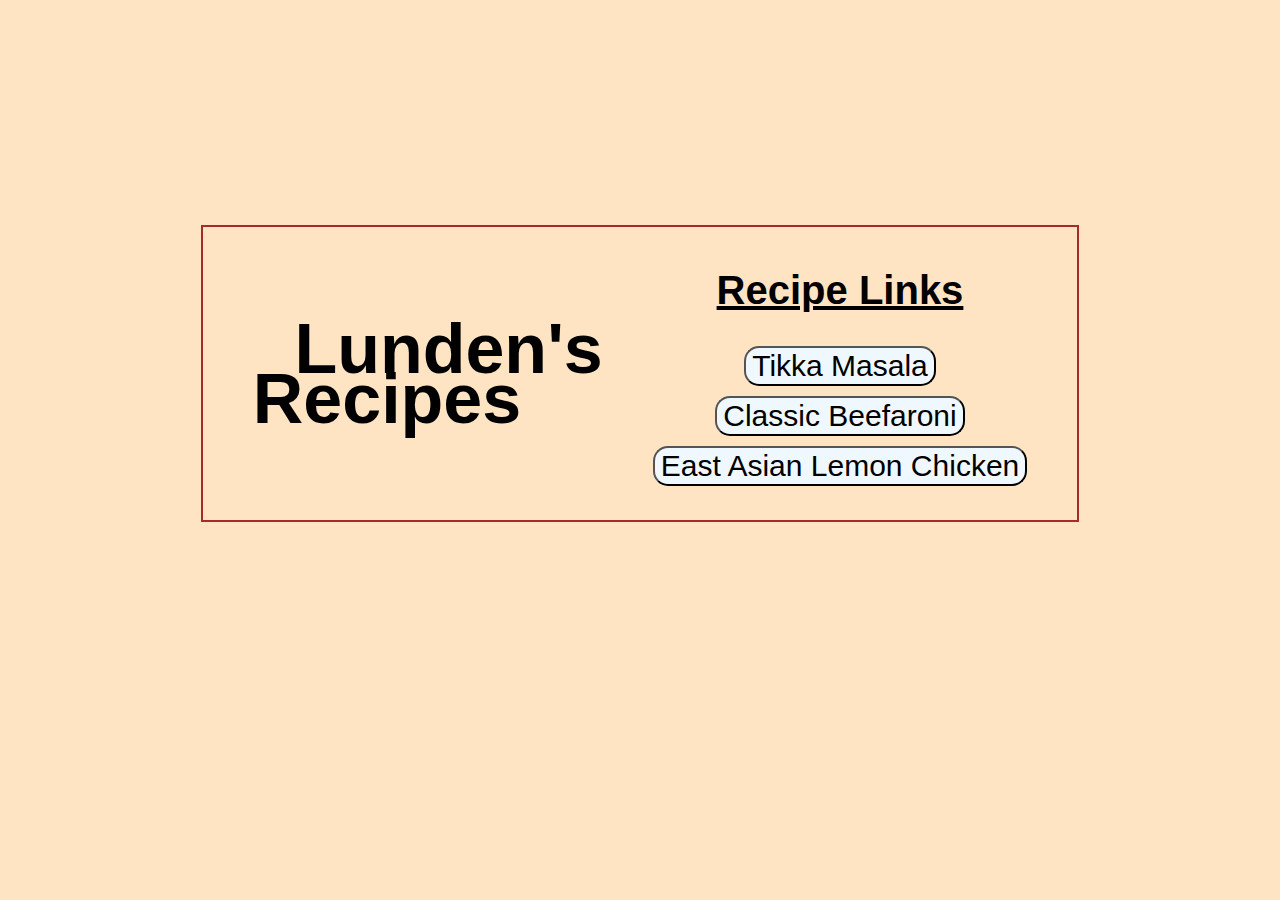
<file: index.html>
<!DOCTYPE html>
<html lang="en">
<head>
    <meta charset="UTF-8">
    <meta name="viewport" content="width=device-width, initial-scale=1.0">
    <link rel="stylesheet" href="styles.css">
    <title>Odin Recipes</title>
</head>
<body>
    <div id="content-container">
        <div class="title-container box">
            <h1 class="title"><span class="title-word1 titleword">Lunden's</span><span class="title-word2 titleword">Recipes</span></h1>
        </div>
        <div class="list-container box">
            <h2 class="subtitle">Recipe Links</h2>
            <ul class="recipe-list">
                <li><button><a href="./recipes/masala.html">Tikka Masala</a></button></li>
                <li><button><a href="./recipes/beef.html">Classic Beefaroni</a></button></li>
                <li><button><a href="./recipes/lemon.html">East Asian Lemon Chicken</a></button></li>
            </ul>
        </div>
    </div>
</body>
</html>
</file>
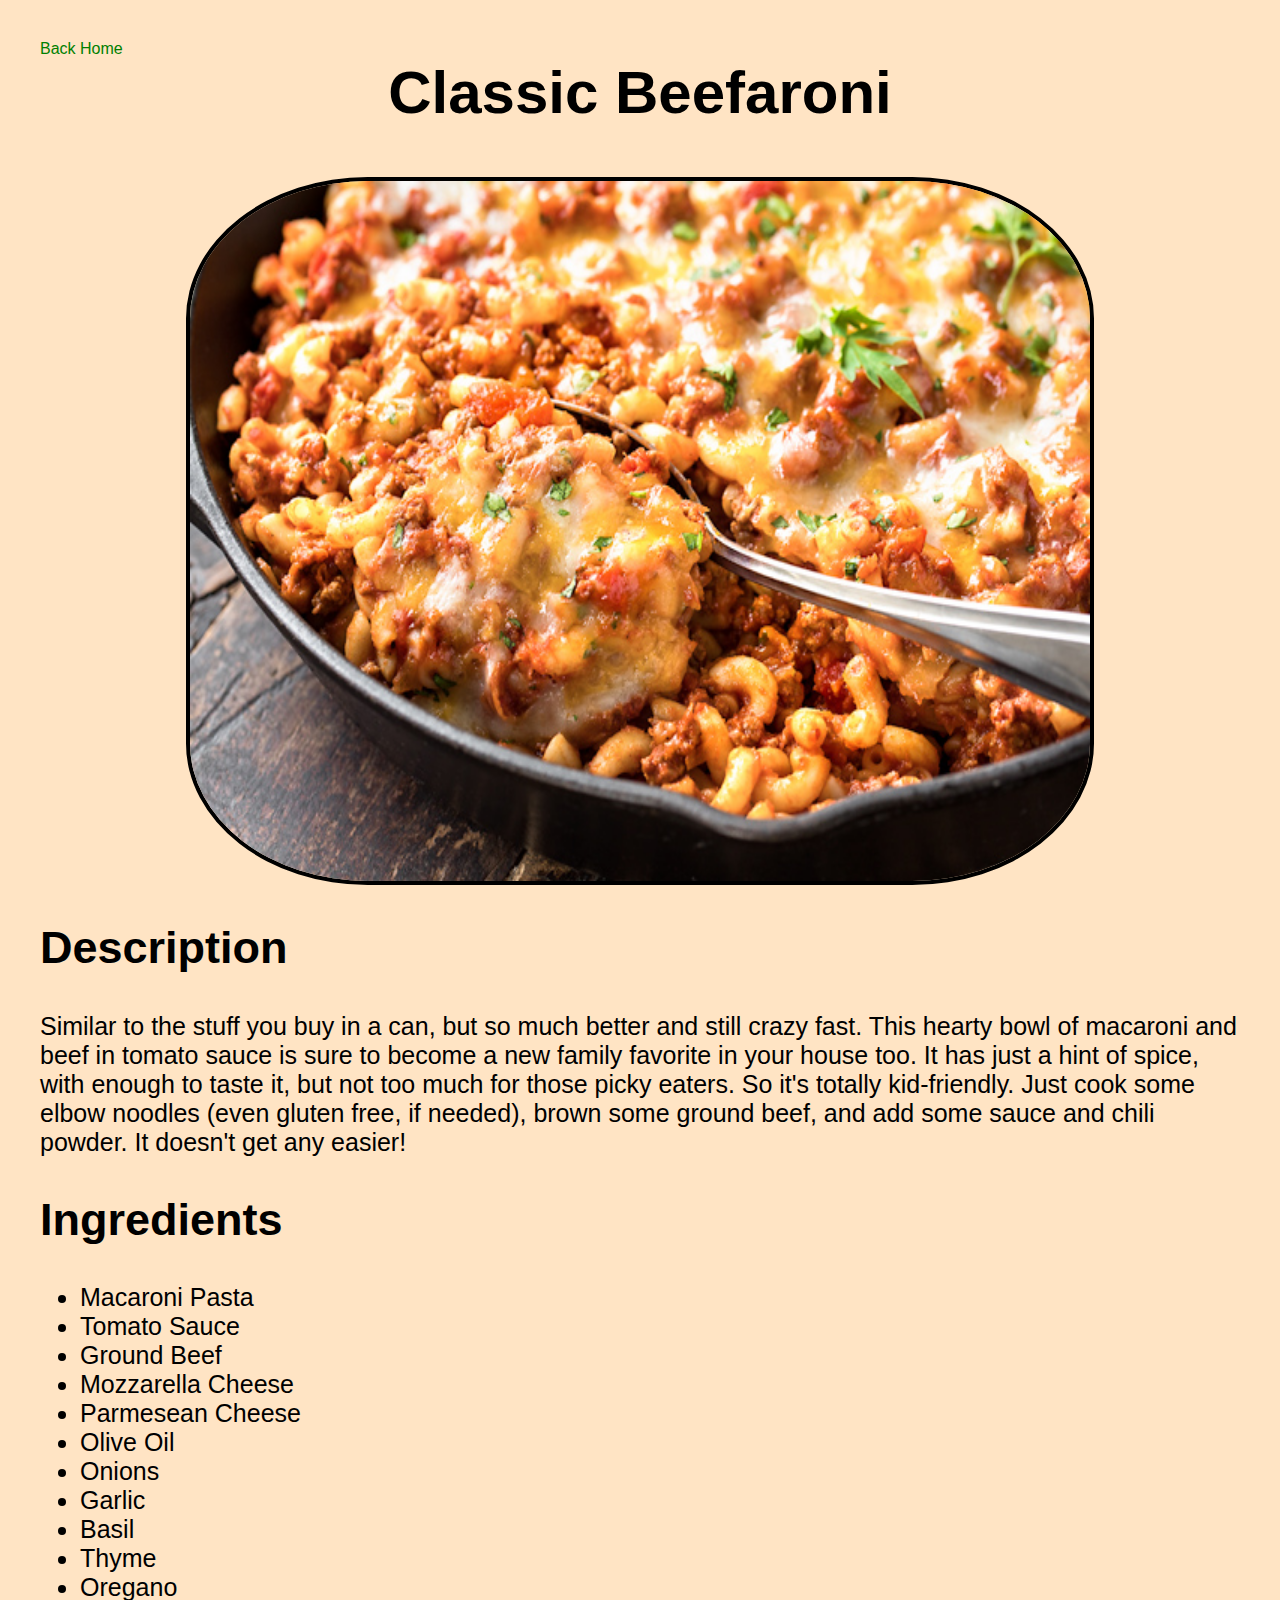
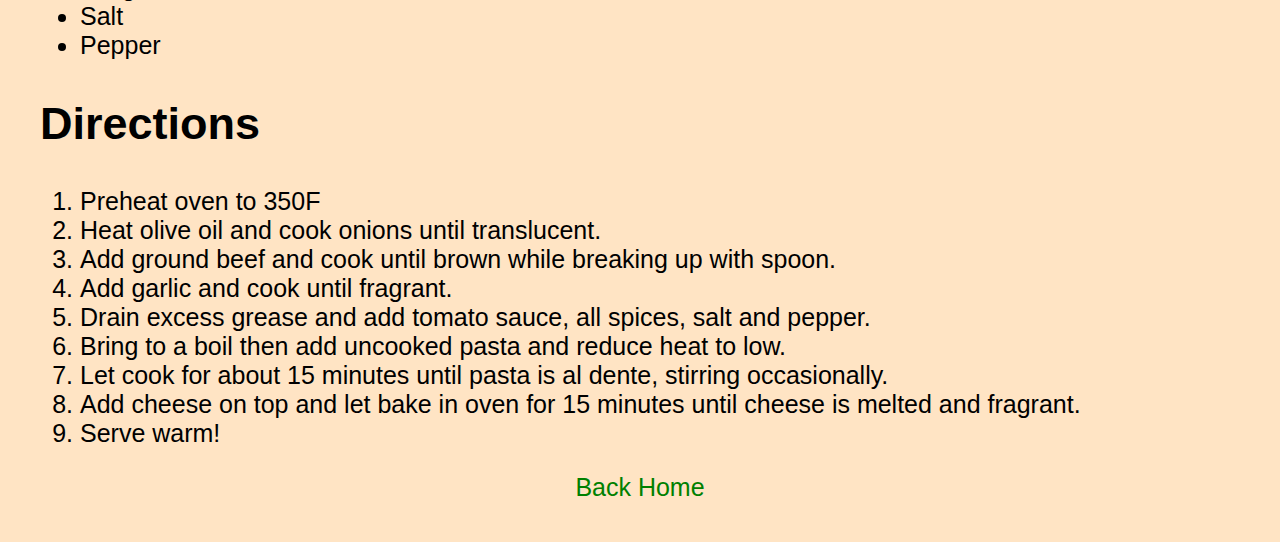
<file: recipes/beef.html>
<!DOCTYPE html>
<html lang="en">
<head>
    <meta charset="UTF-8">
    <meta name="viewport" content="width=device-width, initial-scale=1.0">
    <link rel="stylesheet" href="../recipe-styles.css">
    <title>Classic Beefaroni</title>
</head>
<body>
    <a href="../index.html">Back Home</a>
    <h1 class="recipe-title block-center">Classic Beefaroni</h1>
    <img class="block-center" src="../imgs/beef.jpeg" alt="Image of Beefaroni">
    <h2>Description</h2>
    <p class="text">
        Similar to the stuff you buy in a can, but so much better and still crazy fast. This hearty bowl of macaroni and beef in tomato sauce is sure to become a new family favorite in your house too. It has just a hint of spice, with enough to taste it, but not too much for those picky eaters. So it's totally kid-friendly. Just cook some elbow noodles (even gluten free, if needed), brown some ground beef, and add some sauce and chili powder. It doesn't get any easier!
    </p>
    <h2>Ingredients</h2>
    <ul class="text">
        <li>Macaroni Pasta</li>
        <li>Tomato Sauce</li>
        <li>Ground Beef</li>
        <li>Mozzarella Cheese</li>
        <li>Parmesean Cheese</li>
        <li>Olive Oil</li>
        <li>Onions</li>
        <li>Garlic</li>
        <li>Basil</li>
        <li>Thyme</li>
        <li>Oregano</li>
        <li>Salt</li>
        <li>Pepper</li>
    </ul>
    <h2>Directions</h2>
    <ol class="text">
        <li>Preheat oven to 350F</li>
        <li>Heat olive oil and cook onions until translucent.</li>
        <li>Add ground beef and cook until brown while breaking up with spoon.</li>
        <li>Add garlic and cook until fragrant.</li>
        <li>Drain excess grease and add tomato sauce, all spices, salt and pepper.</li>
        <li>Bring to a boil then add uncooked pasta and reduce heat to low.</li>
        <li>Let cook for about 15 minutes until pasta is al dente, stirring occasionally.</li>
        <li>Add cheese on top and let bake in oven for 15 minutes until cheese is melted and fragrant.</li>
        <li>Serve warm!</li>
    </ol>
    <a class="block-center text" href="../index.html">Back Home</a>
</body>
</html>
</file>
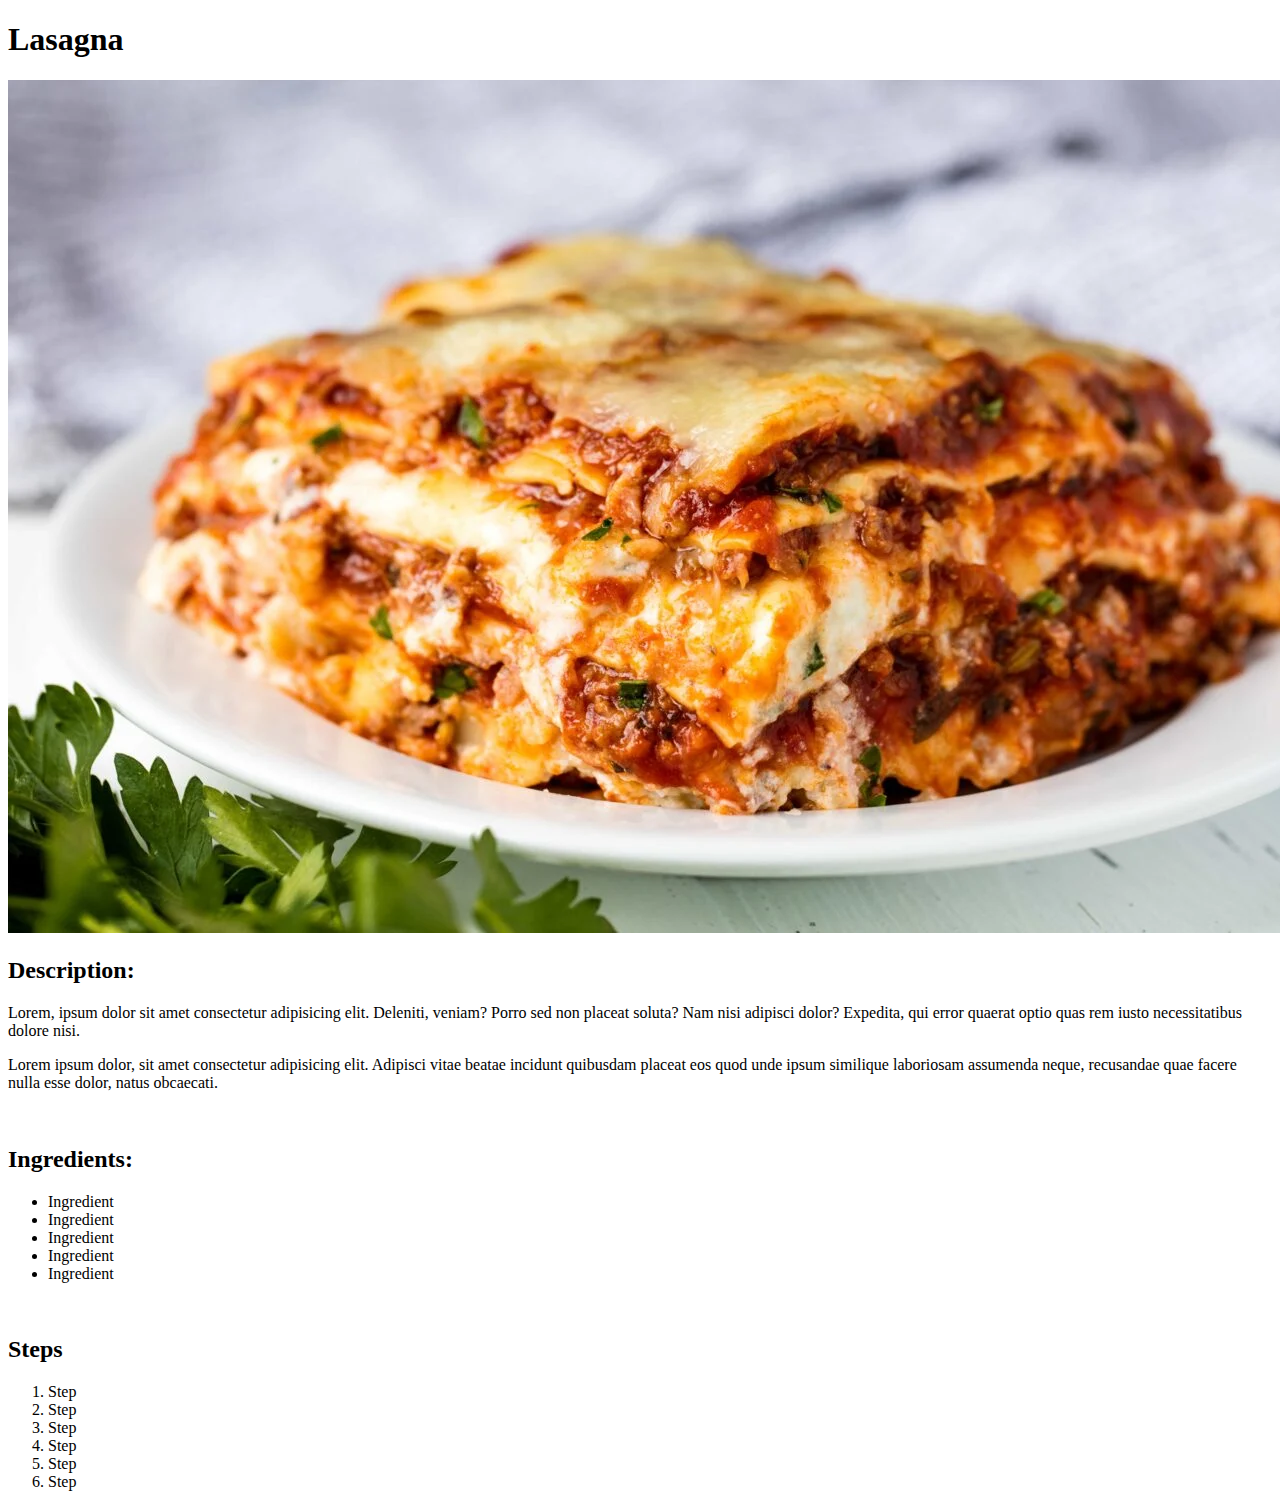
<file: recipes/lasagna.html>
<!DOCTYPE html>
<html lang="en">
<head>
    <meta charset="UTF-8">
    <meta http-equiv="X-UA-Compatible" content="IE=edge">
    <meta name="viewport" content="width=device-width, initial-scale=1.0">
    <title>Document</title>
</head>
<body>
    <!--Recipe Name-->
    <h1>Lasagna</h1>
    <!--Recipe Image-->
    <img src="recipe-img/lasagna-img.webp" alt="An image of lasagna.">
    <!--Recipe Description-->
    <h2>Description: </h2>
    <p>Lorem, ipsum dolor sit amet consectetur adipisicing elit. Deleniti, veniam? Porro sed non placeat soluta? Nam nisi adipisci dolor? Expedita, qui error quaerat optio quas rem iusto necessitatibus dolore nisi.</p>
    <p>Lorem ipsum dolor, sit amet consectetur adipisicing elit. Adipisci vitae beatae incidunt quibusdam placeat eos quod unde ipsum similique laboriosam assumenda neque, recusandae quae facere nulla esse dolor, natus obcaecati.</p>
    <br>
    <!--Recipe Ingredients-->
    <h2>Ingredients: </h2>
    <ul>
        <li>Ingredient</li>
        <li>Ingredient</li>
        <li>Ingredient</li>
        <li>Ingredient</li>
        <li>Ingredient</li>
    </ul>
    <br>
    <!--Recipe Steps-->
    <h2>Steps</h2>
    <ol>
        <li>Step</li>
        <li>Step</li>
        <li>Step</li>
        <li>Step</li>
        <li>Step</li>
        <li>Step</li>
    </ol>
</body>
</html>
</file>
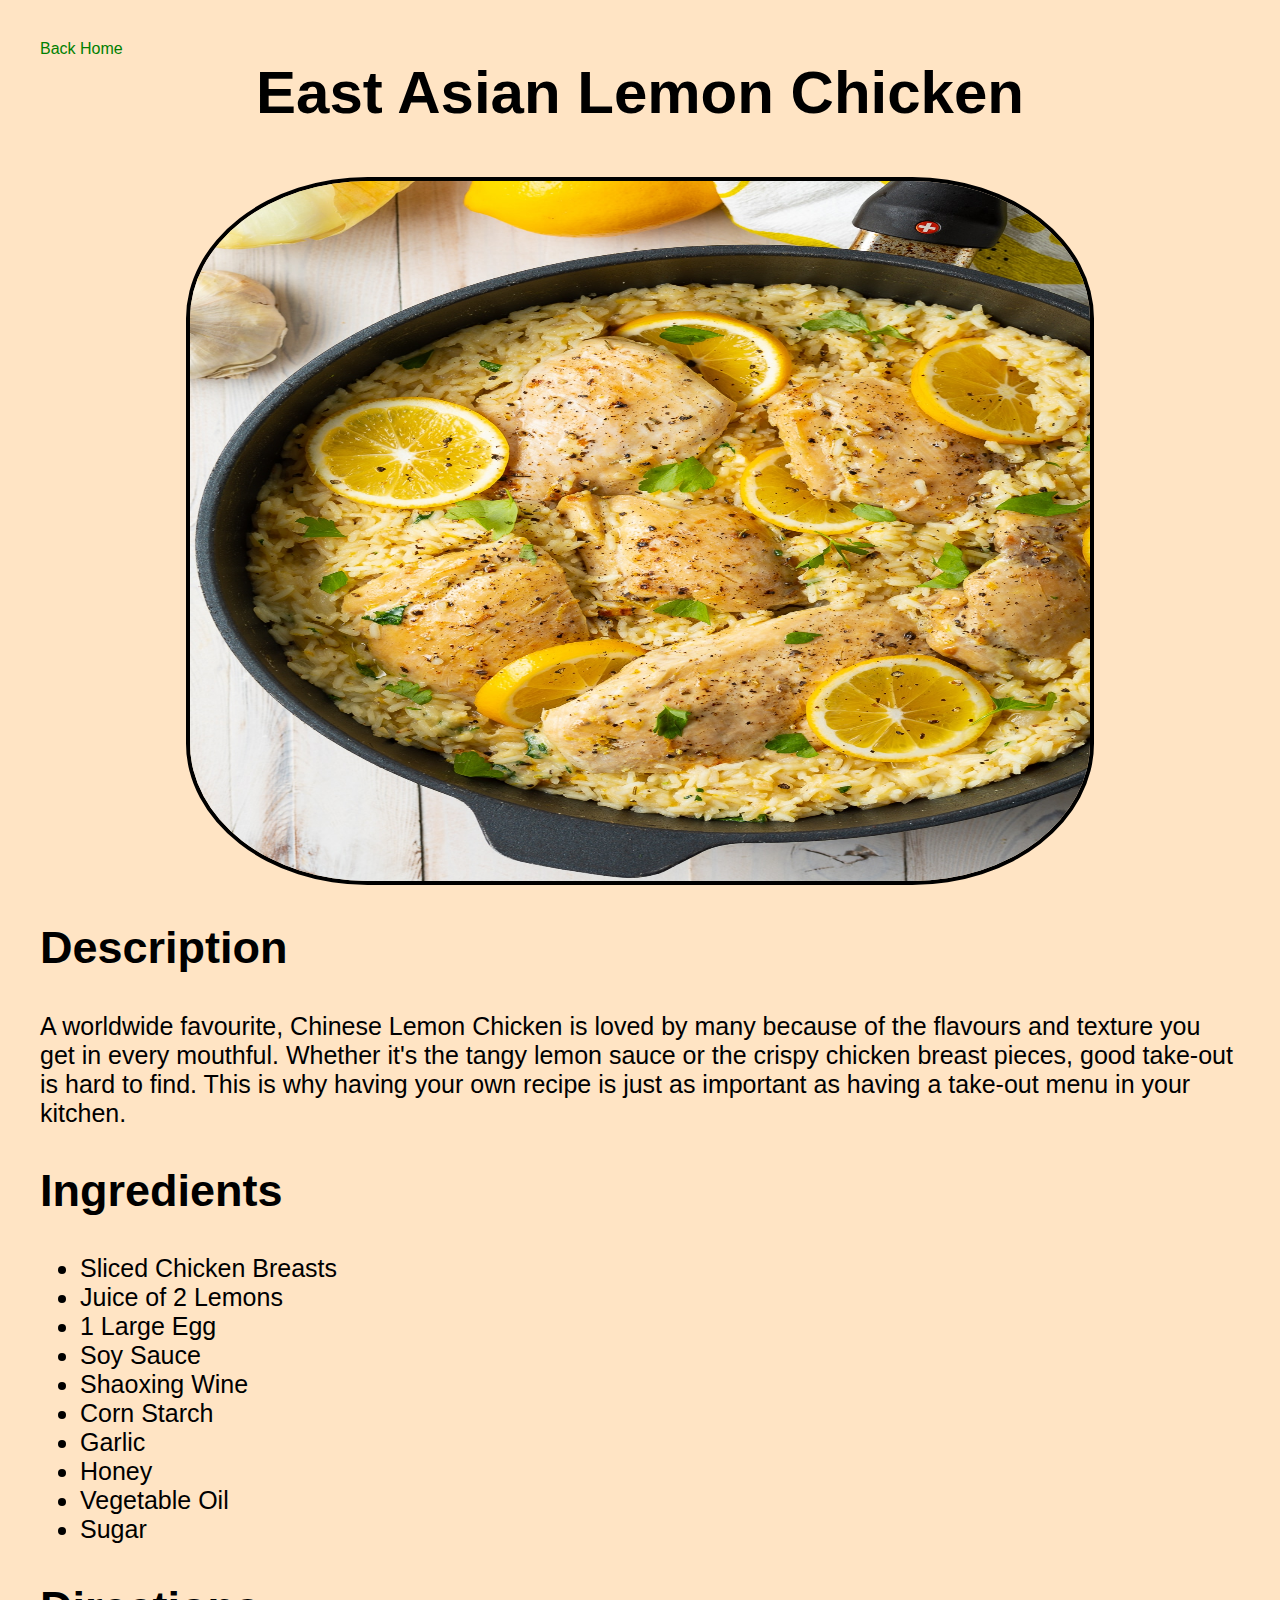
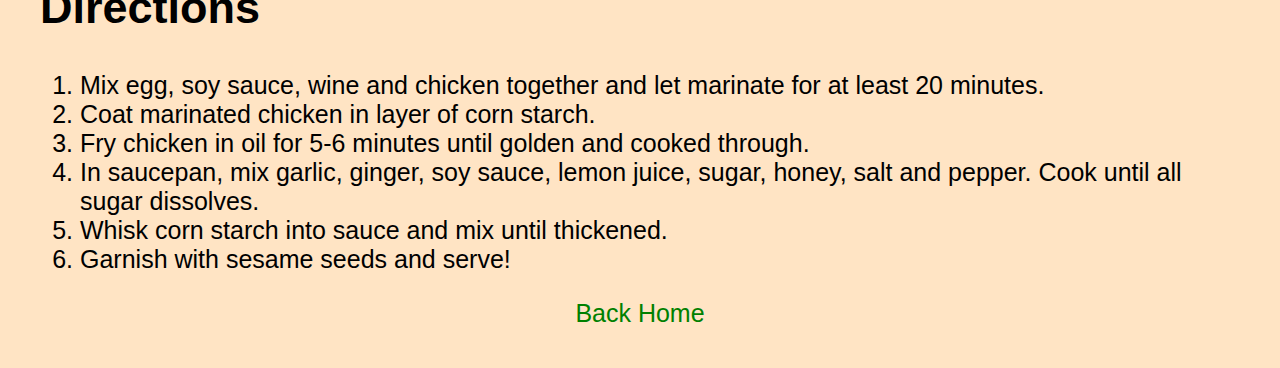
<file: recipes/lemon.html>
<!DOCTYPE html>
<html lang="en">
<head>
    <meta charset="UTF-8">
    <meta name="viewport" content="width=device-width, initial-scale=1.0">
    <link rel="stylesheet" href="../recipe-styles.css">
    <title>East Asian Lemon Chicken</title>
</head>
<body>
    <a href="../index.html">Back Home</a>
    <h1 class="recipe-title block-center">East Asian Lemon Chicken</h1>
    <img class="block-center" src="../imgs/lemon.jpg" alt="Image of Lemon Chicken">
    <h2>Description</h2>
    <p class="text">
        A worldwide favourite, Chinese Lemon Chicken is loved by many because of the flavours and texture you get in every mouthful. Whether it's the tangy lemon sauce or the crispy chicken breast pieces, good take-out is hard to find. This is why having your own recipe is just as important as having a take-out menu in your kitchen.
    </p>
    <h2>Ingredients</h2>
    <ul class="text">
        <li>Sliced Chicken Breasts</li>
        <li>Juice of 2 Lemons</li>
        <li>1 Large Egg</li>
        <li>Soy Sauce</li>
        <li>Shaoxing Wine</li>
        <li>Corn Starch</li>
        <li>Garlic</li>
        <li>Honey</li>
        <li>Vegetable Oil</li>
        <li>Sugar</li>
    </ul>
    <h2>Directions</h2>
    <ol class="text">
        <li>Mix egg, soy sauce, wine and chicken together and let marinate for at least 20 minutes.</li>
        <li>Coat marinated chicken in layer of corn starch.</li>
        <li>Fry chicken in oil for 5-6 minutes until golden and cooked through.</li>
        <li>In saucepan, mix garlic, ginger, soy sauce, lemon juice, sugar, honey, salt and pepper. Cook until all sugar dissolves.</li>
        <li>Whisk corn starch into sauce and mix until thickened.</li>
        <li>Garnish with sesame seeds and serve!</li>
    </ol>
    <a class="block-center text" href="../index.html">Back Home</a>
</body>
</html>
</file>
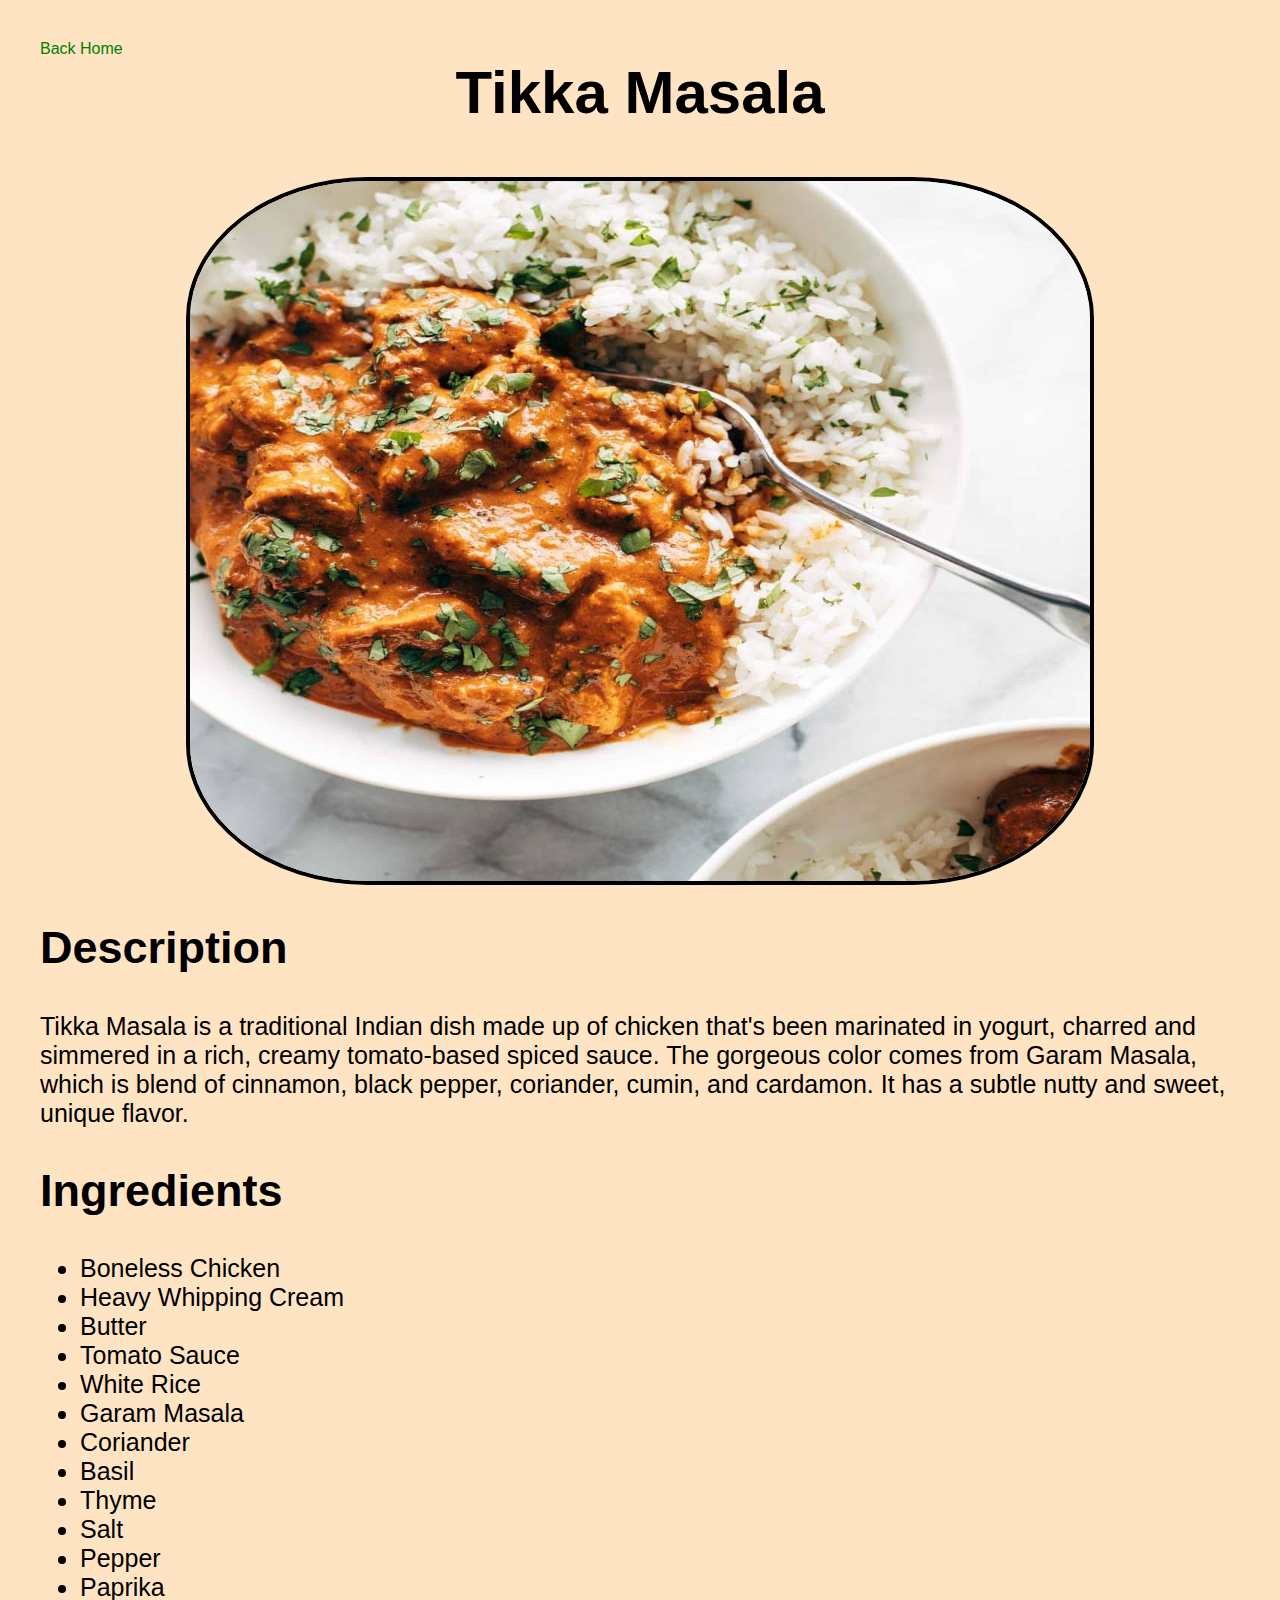
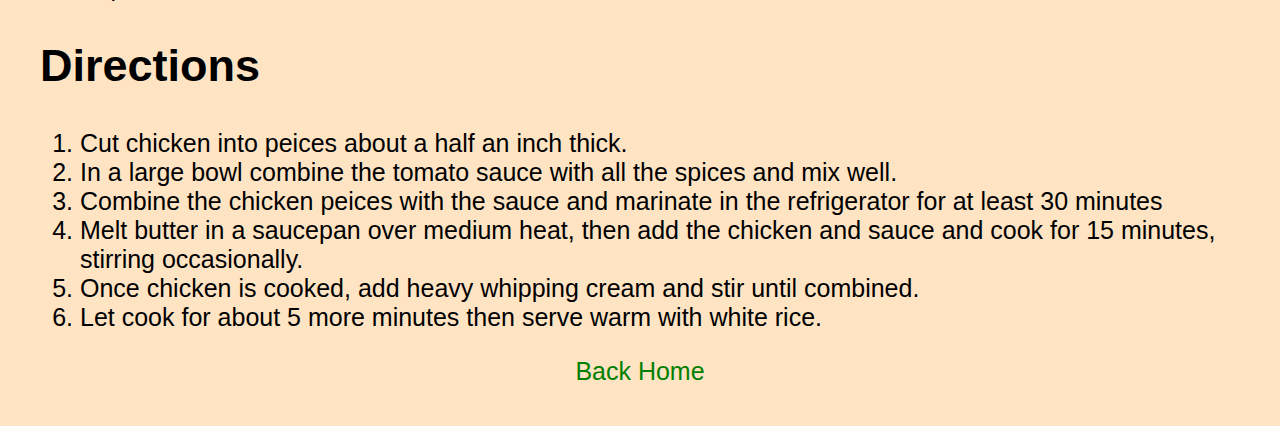
<file: recipes/masala.html>
<!DOCTYPE html>
<html lang="en">
<head>
    <meta charset="UTF-8">
    <meta name="viewport" content="width=device-width, initial-scale=1.0">
    <link rel="stylesheet" href="../recipe-styles.css">
    <title>Tikka Masala Recipe</title>
</head>
<body>
    <a href="../index.html">Back Home</a>
    <h1 class="recipe-title block-center">Tikka Masala</h1>
    <img class="block-center" src="../imgs/tikka-masala.jpg" alt="Image of Tikka Masala Dish">
    <h2>Description</h2>
    <p class="text">
        Tikka Masala is a traditional Indian dish made up of chicken that's been marinated in yogurt, charred and simmered in a rich, creamy tomato-based spiced sauce. The gorgeous color comes from Garam Masala, which is blend of cinnamon, black pepper, coriander, cumin, and cardamon. It has a subtle nutty and sweet, unique flavor.
    </p>
    <h2>Ingredients</h2>
    <ul class="text">
        <li>Boneless Chicken</li>
        <li>Heavy Whipping Cream</li>
        <li>Butter</li>
        <li>Tomato Sauce</li>
        <li>White Rice</li>
        <li>Garam Masala</li>  
        <li>Coriander</li>
        <li>Basil</li>
        <li>Thyme</li>
        <li>Salt</li>
        <li>Pepper</li>
        <li>Paprika</li>
    </ul>
    <h2>Directions</h2>
    <ol class="text">
        <li>Cut chicken into peices about a half an inch thick.</li>
        <li>In a large bowl combine the tomato sauce with all the spices and mix well.</li>
        <li>Combine the chicken peices with the sauce and marinate in the refrigerator for at least 30 minutes</li>
        <li>Melt butter in a saucepan over medium heat, then add the chicken and sauce and cook for 15 minutes, stirring occasionally.</li>
        <li>Once chicken is cooked, add heavy whipping cream and stir until combined.</li>
        <li>Let cook for about 5 more minutes then serve warm with white rice.</li>
    </ol>
    <a class="block-center text" href="../index.html">Back Home</a>
</body>
</html>
</file>
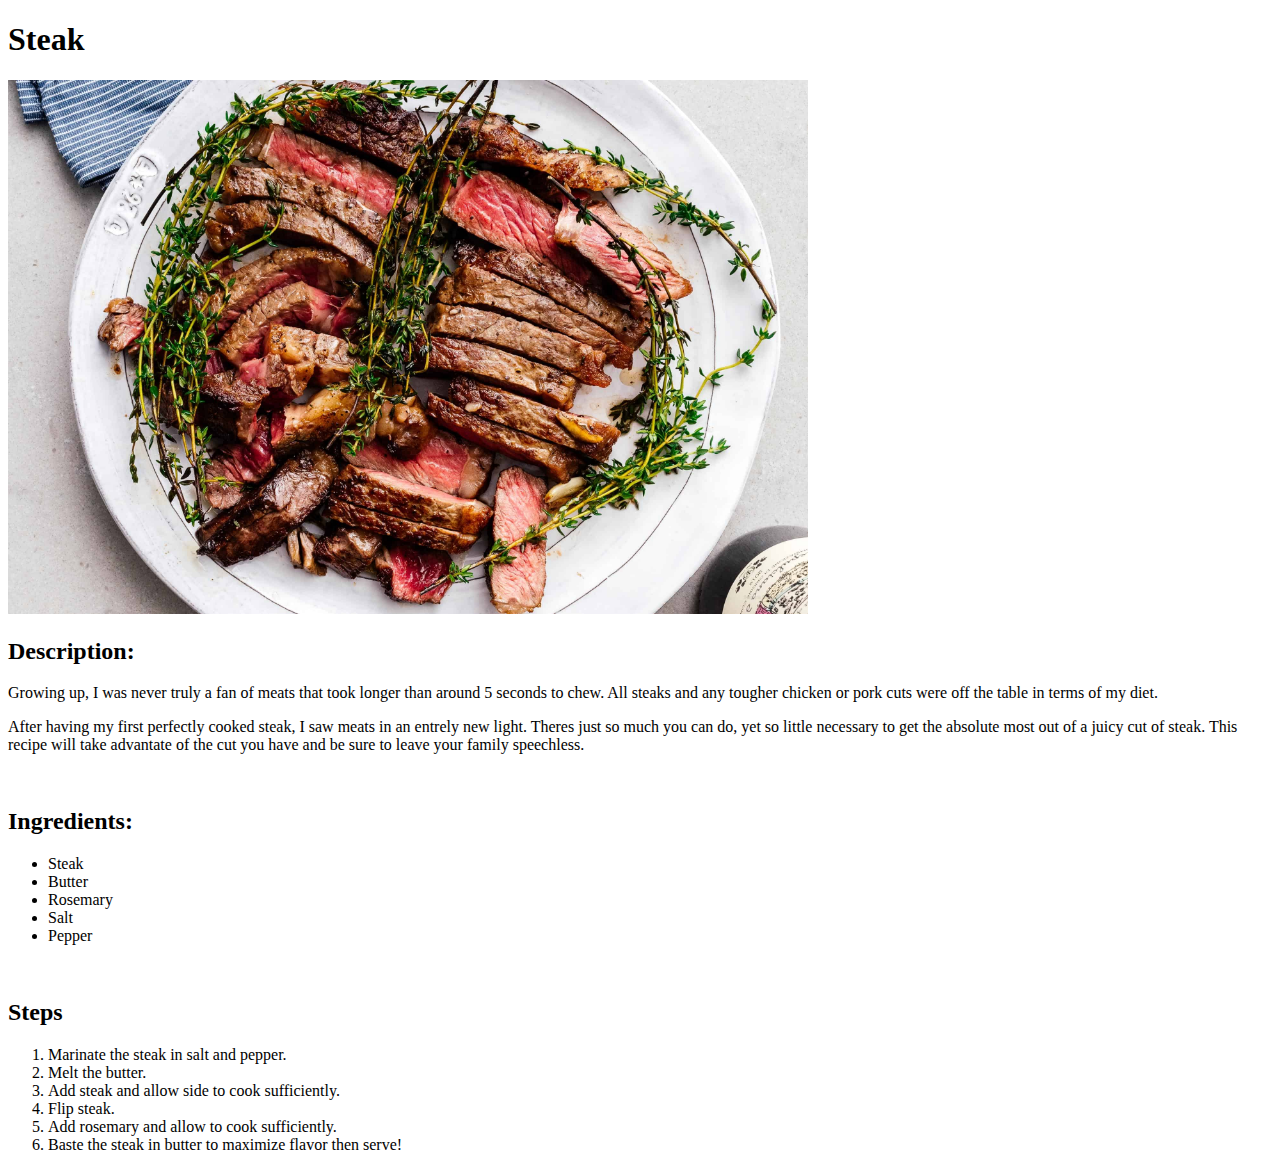
<file: recipes/steak.html>
<!DOCTYPE html>
<html lang="en">
<head>
    <meta charset="UTF-8">
    <meta http-equiv="X-UA-Compatible" content="IE=edge">
    <meta name="viewport" content="width=device-width, initial-scale=1.0">
    <title>Document</title>
</head>
<body>
    <!--Reicpe Name-->
    <h1>Steak</h1>
    <!--Recipe Image-->
    <img src="recipe-img/steak.jpg" alt="An image of steak." width="800">
    <!--Recipe Description-->
    <h2>Description: </h2>
    <p>Growing up, I was never truly a fan of meats that took longer than around 5 seconds to chew. All steaks and any tougher chicken or pork cuts were off the table in terms of my diet.</p>
    <p>After having my first perfectly cooked steak, I saw meats in an entrely new light. Theres just so much you can do, yet so little necessary to get the absolute most out of a juicy cut of steak. This recipe will take advantate of the cut you have and be sure to leave your family speechless.</p>
    <br>
    <!--Recipe Ingredients-->
    <h2>Ingredients: </h2>
    <ul>
        <li>Steak</li>
        <li>Butter</li>
        <li>Rosemary</li>
        <li>Salt</li>
        <li>Pepper</li>
    </ul>
    <br>
    <!--Recipe Steps-->
    <h2>Steps</h2>
    <ol>
        <li>Marinate the steak in salt and pepper.</li>
        <li>Melt the butter.</li>
        <li>Add steak and allow side to cook sufficiently.</li>
        <li>Flip steak.</li>
        <li>Add rosemary and allow to cook sufficiently.</li>
        <li>Baste the steak in butter to maximize flavor then serve!</li>
    </ol>
</body>
</html>
</file>
<file: styles.css>
* {
    text-align: center;
    font-family: Geneva, Tahoma, sans-serif;
}

body {
    background-color: bisque;
    display: flex;
    justify-content: center;
}

#content-container {
    display: flex;
    align-items: center;
    justify-content: center;
    gap: 50px;
    position: absolute;
    top: 25%;
    border: 2px solid brown;
    padding: 8px 50px;
}

.box {
    display: block;
    text-align: center;
}

.title {
    font-size: 70px;
    font-weight: bold;
}

.titleword {
    display: block;
    width: 350px;
    margin: -30px 0;
}
.title-word1 {
    text-align: right;
}
.title-word2 {
    text-align: left;
}

.subtitle {
    font-size: 40px;
    font-weight: bold;
    text-decoration: underline;
}

ul {
    list-style: none;
    padding: 0;
}

button {
    border-radius: 15px;
    background-color: aliceblue;
}

a {
    color: black;
    font-size: 30px;
    text-decoration: none;
}

a:hover {
    color: brown;
    text-decoration: underline;
}

a:active {
    color: green;
}

li {
    padding-bottom: 10px;
}
</file>
<file: recipe-styles.css>
body {
    margin: 40px 40px;
    background-color: bisque;
    font-family: Geneva, Tahoma, sans-serif;
}

.block-center {
    display: block;
    margin: 0 auto;
    text-align: center;
}

.recipe-title {
    font-size: 60px;
    margin-bottom: 50px;
}

img {
    height: 700px;
    width: 900px;
    border: 4px solid black;
    border-radius: 20%;
}

h2 {
    font-size: 45px;
}

.text {
    font-size: 25px;
}

a {
    color: green;
    text-decoration: none;
}

a:hover {
    color: orangered;
    text-decoration: underline;
}
</file>
